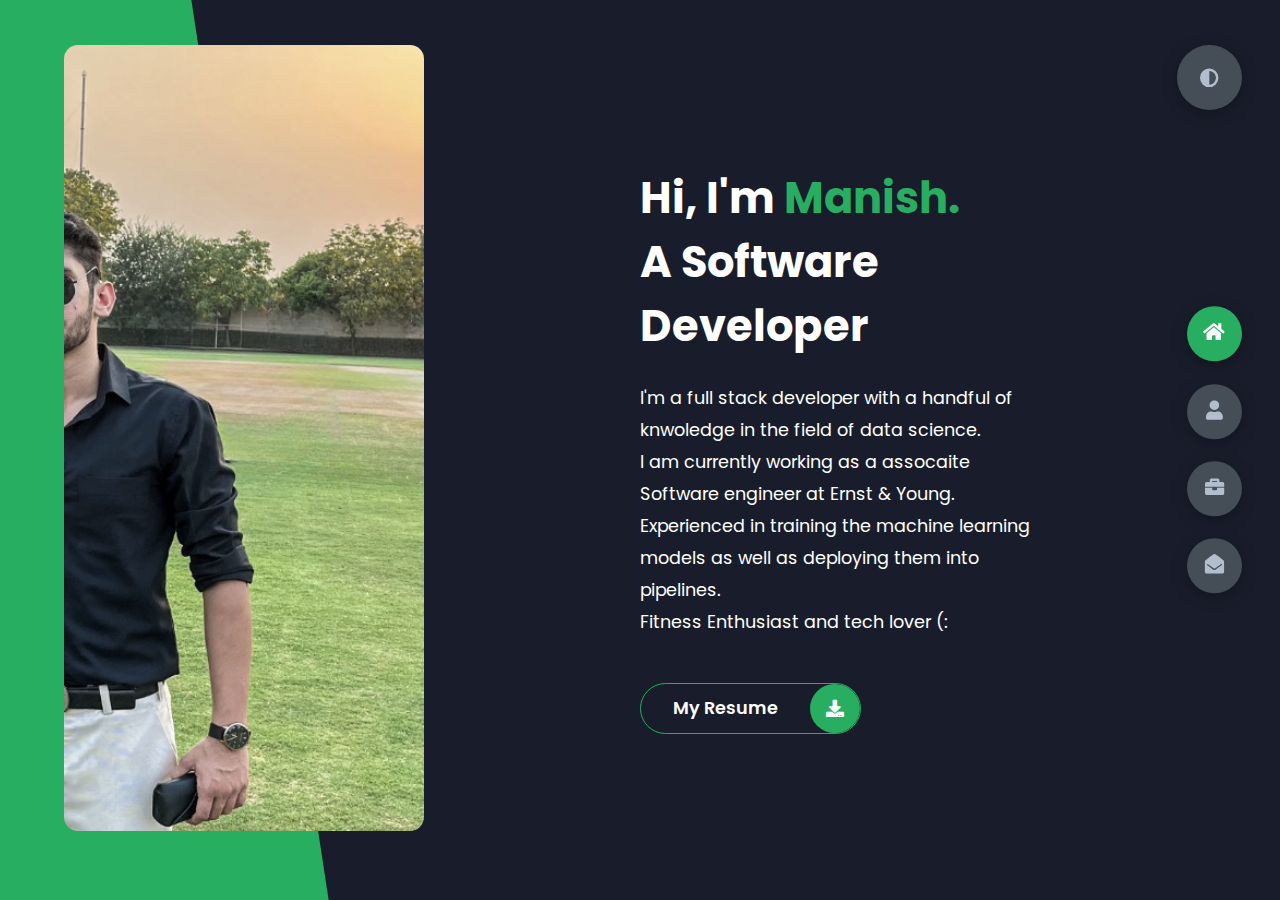
<file: index.html>
<!DOCTYPE html>
<html lang="en">
<head>
    <meta charset="UTF-8">
    <meta http-equiv="X-UA-Compatible" content="IE=edge">
    <meta name="viewport" content="width=device-width, initial-scale=1.0">
    <title>Manish Sehrawat</title>
    <link rel="stylesheet" href="styles.css">
    <link rel="preconnect" href="https://fonts.googleapis.com">
    <link rel="preconnect" href="https://fonts.gstatic.com" crossorigin>
    <link href="https://fonts.googleapis.com/css2?family=Poppins:wght@400;500;600;700;800&display=swap" rel="stylesheet">
    <link rel="stylesheet" href="https://cdnjs.cloudflare.com/ajax/libs/font-awesome/5.15.4/css/all.min.css" integrity="sha512-1ycn6IcaQQ40/MKBW2W4Rhis/DbILU74C1vSrLJxCq57o941Ym01SwNsOMqvEBFlcgUa6xLiPY/NS5R+E6ztJQ==" crossorigin="anonymous" referrerpolicy="no-referrer" />
    <link rel="icon" href="images/favicon-32x32.png">
</head>
<body class="main-content">
   <header class="section sec1 header active" id="home">
       <div class="header-content">
           <div class="left-header">
            <div class="h-shape"></div>
                <div class="image">
                    <img id = "HomeImage" src="images/Manish1.jpg" alt="">
                </div>
           </div>
           <div class="right-header">
            <h1 class="name">
                Hi, I'm <span>Manish.</span><br>
                A Software Developer
            </h1>
            <p>
                I'm a full stack developer with a handful of knwoledge in the field of data science. <br>
                I am currently working as a assocaite Software engineer at Ernst & Young. <br>
                Experienced in training the machine learning models as well as deploying them into pipelines. <br>
                Fitness Enthusiast and tech lover (:


                 
            </p>
            <div class="btn-container">
                <a href="Resume/Manish Resume.pdf" class="main-btn" download target="_blank">
                    <span class="btn-text">My Resume</span>
                    <span class="btn-icon"><i class="fas fa-download"></i></span>
                </a>
            </div>
           </div>
       </div>
   </header>
   <main>
       <section class="section sec2 about" id="about">
           <div class="main-title">
               <h2>About <span>me</span><span class="bg-text">my stats</span></h2>
           </div>
           <div class="about-container">
               <div class="left-about">
                   <h4>Information About me</h4>
                   <p>
                    I have just completed my b.tech in computer science with specialization in data science. 
                    During my college period I developed many guided and unguided projects and also worked
                    as intern for multiple roles that helped me in learning new skills effectively.<br /> <br /> Scroll through
                    my the page to know more about my projects and skills. 
                   </p>
                   <div class="btn-container">
                    <a href="Resume/Manish Resume.pdf" class="main-btn" download target="_blank">
                        <span class="btn-text">My Resume</span>
                        <span class="btn-icon"><i class="fas fa-download"></i></span>
                    </a>
                </div>
               </div>
               <div class="right-about">
                   <div class="about-item">
                       <div class="abt-text">
                           <p class="large-text">10+</p>
                           <p class="small-text">Projetcs <br> Completed</p>
                       </div>
                   </div>
                   <div class="about-item">
                    <div class="abt-text">
                        <p class="large-text">2+</p>
                        <p class="small-text">Years of <br>Experience</p>
                    </div>
                </div>
                <div class="about-item">
                    <div class="abt-text">
                        <p class="large-text">3+</p>
                        <p class="small-text">Internships <br> Completed</p>
                    </div>
                </div>
                <div class="about-item">
                    <div class="abt-text">
                        <p class="large-text">7+</p>
                        <p class="small-text">Training Courses</p>
                    </div>
                </div>
               </div>
           </div>
           <div class="about-stats">
               <h4 class="stat-title">My Skills</h4>
               <div class="progress-bars">
                <div class="progress-bar">
                    <p class="prog-title">Java</p>
                    <div class="progress-con">
                        <p class="prog-text">90%</p>
                        <div class="progress">
                            <span class="java"></span>
                        </div>
                    </div>
                </div>
                   <div class="progress-bar">
                    <p class="prog-title">Spring</p>
                    <div class="progress-con">
                        <p class="prog-text">70%</p>
                        <div class="progress">
                            <span class="js"></span>
                        </div>
                    </div>
                </div>
                   <div class="progress-bar">
                    <p class="prog-title">javascript</p>
                    <div class="progress-con">
                        <p class="prog-text">70%</p>
                        <div class="progress">
                            <span class="js"></span>
                        </div>
                    </div>
                </div>
                <div class="progress-bar">
                    <p class="prog-title">html5</p>
                    <div class="progress-con">
                        <p class="prog-text">80%</p>
                        <div class="progress">
                            <span class="html"></span>
                        </div>
                    </div>
                </div>  
                <div class="progress-bar">
                    <p class="prog-title">Machine Learning</p>
                    <div class="progress-con">
                        <p class="prog-text">90%</p>
                        <div class="progress">
                            <span class="ml"></span>
                        </div>
                    </div>
                </div>
                <div class="progress-bar">
                    <p class="prog-title">Data Analytics</p>
                    <div class="progress-con">
                        <p class="prog-text">90%</p>
                        <div class="progress">
                            <span class="da"></span>
                        </div>
                    </div>
                </div>
                <div class="progress-bar">
                    <p class="prog-title">SQL</p>
                    <div class="progress-con">
                        <p class="prog-text">90%</p>
                        <div class="progress">
                            <span class="sql"></span>
                        </div>
                    </div>
                </div>
                <div class="progress-bar">
                    <p class="prog-title">Spring Boot</p>
                    <div class="progress-con">
                        <p class="prog-text">85%</p>
                        <div class="progress">
                            <span class="sb"></span>
                        </div>
                    </div>
                </div>
                <div class="progress-bar">
                    <p class="prog-title">Python</p>
                    <div class="progress-con">
                        <p class="prog-text">70%</p>
                        <div class="progress">
                            <span class="python"></span>
                        </div>
                    </div>
                </div>
               </div>
           </div>
           <h4 class="stat-title">My Timeline</h4>
           <div class="timeline">

            <div class="timeline-item">
                <div class="tl-icon">
                    <i class="fas fa-briefcase"></i>
                </div>
                <p class="tl-duration">2022 - onwards</p>
                <h5>Technology Consultant<span> - Ernst & Young</span></h5>
                <p>
                    Working as an assocaite software developer.

                </p>
            </div>
            <div class="timeline-item">
                <div class="tl-icon">
                    <i class="fas fa-briefcase"></i>
                </div>
                <p class="tl-duration">2022</p>
                <h5>Software Developer Intern<span> - Ernst & Young</span></h5>
                <p>
                    Worked on JAVA, SpringBoot, Angular and MySQL.
                    Contributed to the development of Stock Screener Tool.
                    Part of the backend team.
                </p>
            </div>
            <div class="timeline-item">
                <div class="tl-icon">
                    <i class="fas fa-briefcase"></i>
                </div>
                <p class="tl-duration">2020 - 2021</p>
                <h5>Data Science Intern<span> - Neurosensum </span></h5>
                <p>
                    Implemented Few-Shot learning for company’s product.
                    Used machine learning as well as deep learning for predictive tasks.
                    Wrote and deployed machine learning pipelines
                </p>
            </div>
               <div class="timeline-item">
                   <div class="tl-icon">
                    <i class="fas fa-briefcase"></i>
                   </div>
                   <p class="tl-duration">2020</p>
                   <h5>Deep Learning Intern <span> - Augray</span></h5>
                   <p>
                    Worked on Virtual-Try on project.
                    Used tools like CVAT and Labelbox to annotate the scraped images and extract the useful portions of the image.
                   </p>
               </div>
               <div class="timeline-item">
                <div class="tl-icon">
                 <i class="fas fa-briefcase"></i>
                </div>
                <p class="tl-duration">2018-2022</p>
                <h5>B.Tech<span> - The NorthCap University</span></h5>
                <p>
                 Bachelors in technology with specialization in computer science and engineering.
                </p>
            </div>
           </div>
       </section>
       <section class="section sec3 portfolio" id="portfolio">
        <div class="main-title">
            <h2>My <span>Projects</span><span class="bg-text">My Work</span></h2>
        </div>
            <p class="port-text">
                Here is some of my work that I've done in various programming languages.
            </p>
            <div class="portfolios">
                <div class="portfolio-item">
                    <div class="image">
                        <img src="images/project1.jpg" alt="">
                    </div>
                    <div class="hover-items">
                        <h3>Movie Recommendation System</h3>
                        <div class="icons">
                           <a href="https://github.com/ManishSehrawat/Hybrid-Filtering-Based-Movie-Recommendation-System" target="_blank" class="icon">
                            <i class="fab fa-github"></i>
                           </a> 
                        </div>
                    </div>
                </div>
                <div class="portfolio-item">
                    <div class="image">
                        <img src="images/project2.jpg" alt="">
                    </div>
                    <div class="hover-items">
                        <h3>AI based Attendance System</h3>
                        <div class="icons">
                           <a href="https://github.com/ManishSehrawat/Smart-Attendance-System-Using-Facial-Recognition" target="_blank" class="icon">
                            <i class="fab fa-github"></i>
                           </a> 
                        </div>
                    </div>
                </div>
                <div class="portfolio-item">
                    <div class="image">
                        <img src="images/project3.jpg" alt="">
                    </div>
                    <div class="hover-items">
                        <h3>AI based Rock Paper Scissors</h3>
                        <div class="icons">
                           <a href="https://github.com/ManishSehrawat/Rock-Paper-Scissors-With-laptop-Using-camera" target="_blank" class="icon">
                            <i class="fab fa-github"></i>
                           </a> 
                        </div>
                    </div>
                </div>
                <div class="portfolio-item">
                    <div class="image">
                        <img src="images/project4.jpg" alt="">
                    </div>
                    <div class="hover-items">
                        <h3>Speech Emotion Recognition</h3>
                        <div class="icons">
                           <a href="https://github.com/ManishSehrawat/Speech-Emotion-Recognition" target="_blank" class="icon">
                            <i class="fab fa-github"></i>
                           </a> 
                        </div>
                    </div>
                </div>
                <div class="portfolio-item">
                    <div class="image">
                        <img src="images/project5.jpg" alt="">
                    </div>
                    <div class="hover-items">
                        <h3>Suicide Rate Analysis</h3>
                        <!-- <div class="icons">
                           <a href="www.google.com" target="_blank" class="icon">
                            <i class="fab fa-github"></i>
                           </a> 
                        </div> -->
                    </div>
                </div>
                <div class="portfolio-item">
                    <div class="image">
                        <img src="images/project6.png" alt="">
                    </div>
                    <div class="hover-items">
                        <h5 style="padding-bottom:1.5rem;font-weight:600;">CNN based Dance-Form Classification</h5>
                        <div class="icons">
                           <a href="https://github.com/ManishSehrawat/Recognition-of-various-dance-forms-using-CNN-with-transfer-learning-VGG19-" target="_blank" class="icon">
                            <i class="fab fa-github"></i>
                           </a> 
                        </div>
                    </div>
                </div>
                <div class="portfolio-item">
                    <div class="image">
                        <img src="images/project7.png" alt="">
                    </div>
                    <div class="hover-items">
                        <h3>Portfolio</h3>
                        <div class="icons">
                           <a href="https://github.com/ManishSehrawat/Portfolio-Website" target="_blank" class="icon">
                            <i class="fab fa-github"></i>
                           </a> 
                        </div>
                    </div>
                </div>
            </div>
        </div>
       </section>
       <!-- <section class="section sec4 blog" id="blogs">

       </section> -->
       <section class="section sec5 contact" id="contact">
           <div class="contact-container">
            <div class="main-title">
                <h2>Contact <span>me</span><span class="bg-text">Contact Details</span></h2>
            </div>
                <div class="contact-content-container">
                    <div class="left-contact">
                        <h4>Contact me here</h4>
                        <p class="contact-main">
                            
                        </p>
                        <div class="contact-info">
                            <div class="contact-item">
                                <div class="icon">
                                    <i class="fas fa-map-marker-alt"></i>
                                    <span>Location</span>
                                </div>
                                <p>
                                    : Gurgaon, India
                                </p>
                            </div>
                            <div class="contact-item">
                                <div class="icon">
                                    <i class="fas fa-envelope"></i>
                                    <span>Email</span>
                                </div>
                                <p>
                                    : manishsehrawat9896@gmail.com
                                </p>
                            </div>
                            <div class="contact-item">
                                <div class="icon">
                                    <i class="fas fa-user-graduate"></i>
                                    <span>Education</span>
                                </div>
                                <p>
                                    : The NorthCap University
                                </p>
                            </div>
                            <div class="contact-item">
                                <div class="icon">
                                    <i class="fas fa-user-graduate"></i>
                                    <span>Mobile Number</span>
                                </div>
                                <p>
                                    : 9654824455
                                </p>
                            </div>
                            <div class="contact-item">
                                <div class="icon">
                                    <i class="fas fa-globe-africa"></i>
                                    <span>Languages</span>
                                </div>
                                <p>
                                    : English, Hindi
                                </p>
                            </div>
                        </div>
                        <div class="contact-icons">
                            <div class="contact-icon">
                                <a href="https://www.linkedin.com/in/manish-sehrawat-79296a16b/" target="_blank">
                                    <i class="fab fa-linkedin"></i>
                                </a>
                                <a href="https://github.com/ManishSehrawat" target="_blank">
                                    <i class="fab fa-github"></i>
                                </a>
                                <a href="https://www.facebook.com/profile.php?id=100010002095795" target="_blank">
                                    <i class="fab fa-facebook-f"></i>
                                </a>
                                <a href="https://twitter.com/ManishS43408558" target="_blank">
                                    <i class="fab fa-twitter"></i>
                                </a>

                            </div>
                            <div class="btn-container">
                                <a href="" class="main-btn">
                                    <span class="btn-text">Download Resume</span>
                                    <span class="btn-icon"><i class="fas fa-download"></i></span>
                                </a>
                            </div>
                        </div>
                    </div>
                    <div class="right-contact">
                        <form action="mailto:manishsehrawat9896@gmail.com" method="post" enctype="text/plain" class="contact-form">
                            <div class="input-control i-c-2">
                                <input type="text" name="Name : " required placeholder="Your Name">
                                <input type="email" name="Email : " required placeholder="Your Email">
                            </div>
                            <div class="input-control">
                                <input type="text" name="Subject" required placeholder="Enter Subject">
                            </div>
                            <div class="input-control">
                                <textarea name="Message" id="" cols="15" rows="8" placeholder="Message here...."></textarea>
                            </div>
                            
                            <input type="submit" class="send-email" value="Send">
                            
                        </form>
                    </div>
                </div>
           </div>
       </section>
   </main>

    <div class="controls">
        <div class="control control-1 active-btn" data-id="home">
            <i class="fas fa-home"></i>
        </div>
        <div class="control control-2" data-id="about">
            <i class="fas fa-user"></i>
        </div>
        <div class="control control-3" data-id="portfolio">
            <i class="fas fa-briefcase"></i>
        </div>
        <!-- <div class="control" data-id="blogs">
            <i class="far fa-newspaper"></i>
        </div> -->
        <div class="control control-4" data-id="contact">
            <i class="fas fa-envelope-open"></i>
        </div>
    </div>
    <div class="theme-btn">
        <i class="fas fa-adjust"></i>
    </div>
<script src="app.js"></script>
</body>
</html>
</file>
<file: styles.css>
* {
    margin: 0;
    padding: 0;
    box-sizing: border-box;
    list-style: none;
}

:root{
    --color-primary: #191d2b;
    --color-secondary: #27AE60;
    --color-white: #FFFFFF;
    --color-black: #000;
    --color-grey0: #f8f8f8;
    --color-grey-1: #dbe1e8;
    --color-grey-2: #b2becd;
    --color-grey-3: #6c7983;
    --color-grey-4: #454e56;
    --color-grey-5: #2a2e35;
    --color-grey-6: #12181b;
    --br-sm-2: 14px;
    --box-shadow-1: 0 3px 15px rgba(0,0,0,.3);
}

.light-mode {
  --color-primary: #FFFFFF;
  --color-secondary: #F56692;
  --color-white: #454e56;
  --color-black: #000;
  --color-grey0: #f8f8f8;
  --color-grey-1: #6c7983;
  --color-grey-2: #6c7983;
  --color-grey-3: #6c7983;
  --color-grey-4: #454e56;
  --color-grey-5: #f8f8f8;
  --color-grey-6: #12181b;
}

.light-mode-image{

    filter: grayscale(100%) !important;
}

body {
    background-color: var(--color-primary);
    font-family: 'Poppins', sans-serif;
    font-size: 1.1rem;
    color: var(--color-white);
    transition: all .4s ease-in-out;
}

a{
    display: inline-block;
    text-decoration: none;
    color: inherit;
    font-family: inherit;
}

header{
    min-height: 100vh;
    color: var(--color-white);
    overflow: hidden;
    padding: 0 !important;
    /* @media  screen and (max-width:610px) {

        min-height : 100vh;
        
    } */
}

section{
    min-height: 100vh;
    width: 100%;
    position: absolute;
    left: 0;
    top: 0;
    padding: 3rem 18rem;
}

.section{
    transform: translateY(-100%) scale(0);
    transition: all .4s ease-in-out;
    background-color: var(--color-primary);
}

.sec1{
    display: none;
    transform: translateY(0) scale(1);
 
}

.sec2{
    display: none;
    transform: translateY(0) scale(1);
    margin-top: 1.5rem;
}
.sec3{
    display: none;
    transform: translateY(0) scale(1);
    margin-top: 1.5rem;
}
.sec4{
    display: none;
    transform: translateY(0) scale(1);
    margin-top: 1.5rem;
}
.sec5{
    display: none;
    transform: translateY(0) scale(1);
    margin-top: 1.5rem;
}

.active{
    display: block;
    animation: scaleAnim 1s ease-in-out;
}

@keyframes scaleAnim {
    0%{
        transform: translateY(-100%) scaleY(0);
    }
    
    100%{
        transform: translateY(0) scaleY(1);
    }
    
}

/* Control */

.controls{
    position: fixed;
    z-index: 10;
    top: 50%;
    right: 3%;
    display: flex;
    flex-direction: column;
    align-items: center;
    justify-content: center;
    transform: translateY(-50%);
}

.controls .active-btn{
    background-color: var(--color-secondary) !important;
    transition: all .4s ease-in-out;
}

.controls .active-btn i{
    color: var(--color-white) !important;
}

.controls .control{
    padding: 1rem;
    cursor: pointer;
    background-color : var(--color-grey-4);
    width : 55px;
    height : 55px;
    border-radius: 50%;
    display:flex;
    justify-content:center;
    margin: .7rem 0;
    box-shadow: var(--box-shadow-1);

}

.controls .control i{
    font-size: 1.2rem;
    color : var(--color-grey-2);
    pointer-events: none;
}

.theme-btn{
    top:5%;
    right: 3%;
    width: 65px;
    height: 65px;
    border-radius: 50%;
    background-color: var(--color-grey-4);
    cursor: pointer;
    position: fixed;
    display: flex;
    justify-content: center;
    align-items: center;
    box-shadow: 0 3px 15px rgba(0,0,0,.3);
    transition: all .1s ease-in-out;
}
.theme-btn:active {
    transform: translateY(-3px);
  }

.theme-btn i{
    font-size: 1.2rem;
    color: var(--color-grey-2);
    pointer-events: none;
}
/* Header content */
.header-content{
    display: grid;
    grid-template-columns: repeat(2,1fr);
    min-height: 100vh;
}

.header-content .left-header{
    display: flex;
    align-items: center;
    position: relative;
}

.header-content .left-header .h-shape{
    transition: all .4s ease-in-out;
    width: 65%;
    height: 100%;
    background-color: var(--color-secondary);
    position: absolute;
    left: 0;
    top: 0;
    z-index: -1;
    clip-path: polygon(0 0, 46% 0, 79% 100%, 0% 100%);
}
.header-content .left-header .image{
    height: 90%;
    width: 58%;
    margin-left: 4rem;
    transition: all .4s ease-in-out;
    overflow: hidden;
}

.header-content .left-header .image img{
    
    width: 97%;
    height: 97%;
    object-fit: cover;
    transition: all .4s ease-in-out;
    filter: grayscale(27%);
    border-radius: var(--br-sm-2);
    
}


.header-content .left-header .image img:hover {
    filter: grayscale(0);
    width: 100%;
    height: 100%;
  }

.header-content .right-header{
      display: flex;
      flex-direction: column;
      justify-content: center;
      padding-right: 15rem;
  }

.header-content .right-header .name{
    font-size: 2.7rem;
}

.header-content .right-header .name span{
    color: var(--color-secondary);
}

.header-content .right-header p{

    margin: 1.5rem 0;
    line-height: 2rem;

}



/* About Container */

.about-container{
    display: grid;
    grid-template-columns: repeat(2,1fr);
    padding-top: 3.5rem;
    padding-top: 6rem;
}

.about-container .right-about{
    display: grid;
    grid-template-columns: repeat(2,1fr);
    grid-gap: 2rem;
}

.about-container .right-about .about-item{
    border: 1px solid var(--color-grey-5);
    border-radius: 5px;
    transition: all .4s ease-in-out;
    box-shadow: 1px 2px 15px rgba(0,0,0,.1);
}

.about-container .right-about .about-item:hover{
    cursor: default;
    transform: translateY(-5px);
    border: 1px solid var(--color-secondary);
    box-shadow: 1px 4px 15px rgba(0,0,0,0.32);
}

.about-container .right-about .about-item .abt-text{
   padding: 1.5rem;
   display: flex;
   flex-direction: column; 
}
.about-container .right-about .about-item .abt-text .large-text{
    font-size: 3rem;
    font-weight: 700;
    color: var(--color-secondary);
}

.about-container .right-about .about-item .abt-text .small-text{
    padding-left: 3rem;
    position: relative;
    text-transform: uppercase;
    font-size: 1.2rem;
    color: var(--color-grey-1);
    letter-spacing: 2px;
}
.about-container .right-about .about-item .abt-text .small-text::before{
    content: '';
    position: absolute;
    left: 0;
    top: 15px;
    width: 2rem;
    height:2px;
    background-color: var(--color-grey-5);
}

.about-container .left-about{
    padding-right: 5rem;
    width: 490px;
}
.about-container .left-about p{
    line-height: 2rem;
    padding: 1rem;
    color: var(--color-grey-1);
}

.about-container .left-about h4{
    font-size: 2rem;
    text-transform: uppercase;
}

.about-stats{
   padding-bottom: 1rem; 
}

.about-stats .progress-bars{
    display: grid;
    grid-template-columns: repeat(2,1fr);
    grid-gap: 2rem;
    padding-top: 1rem;
}

.about-stats .progress-bars .progress-bar{
    display: flex;
    flex-direction: column;
}

.about-stats .progress-bars .progress-bar .prog-title{
    text-transform: uppercase;
    font-weight: 500;
}

.about-stats .progress-bars .progress-bar .progress-con{

    display: flex;
    align-items: center;

}

.about-stats .progress-bars .progress-bar .progress-con .prog-text{
    color: var(--color-grey-2);
    padding-right: 1rem;
}

.about-stats .progress-bars .progress-bar .progress-con .progress{
    width: 100%;
    height: .45rem;
    background-color: var(--color-grey-4);
    position: relative;
    border-radius: 27px;
}

.about-stats .progress-bars .progress-bar .progress-con .progress span{
    position: absolute;
    top: 0;
    left: 0;
    height: 100%;
    background-color: var(--color-secondary);
    transition: all .4s ease-in-out;
    width: 70%;
    border-radius: 27px;
}

.about-stats .progress-bars .progress-bar .progress-con .progress .html{
    width: 80%;
}

.about-stats .progress-bars .progress-bar .progress-con .progress .java{
    width: 90%;
}
.about-stats .progress-bars .progress-bar .progress-con .progress .ml{
    width: 90%;
}
.about-stats .progress-bars .progress-bar .progress-con .progress .sb{
    width: 85%;
}
.about-stats .progress-bars .progress-bar .progress-con .progress .da{
    width: 90%;
}
.about-stats .progress-bars .progress-bar .progress-con .progress .sql{
    width: 90%;
}
.about-stats .progress-bars .progress-bar .progress-con .progress .python{
    width: 70%;
}

.about-stats .progress-bars .progress-bar .progress-con .progress .js{
    width: 70%;
}


.stat-title{
    text-transform: uppercase;
    font-size: 1.4rem;
    text-align: center;
    padding: 2rem 0;
    margin-top: 4.5rem;
    position: relative;
}

.stat-title::before{
    content: '';
    position: absolute;
    left: 50%;
    top:0;
    width: 40%;
    height: 1px;
    background-color: var(--color-grey-5);
    transform: translateX(-50%);
}

/* Time line */

.timeline{
    display: grid;
    grid-template-columns: repeat(2,1fr);
    grid-gap: 2rem;
    padding-bottom: 3rem;
    padding-top: 2rem;
}

.timeline .timeline-item{
    position: relative;
    padding-left: 5rem;
    border-left: 1px solid var(--color-grey-5);
}

.timeline .timeline-item .tl-icon{
    position: absolute;
    left: -27px;
    top: 0;
    background-color: var(--color-secondary);
    width: 50px;
    height: 50px;
    border-radius: 50%;
    display: flex;
    align-items: center;
    justify-content: center;
}

.timeline .timeline-item .tl-icon i{

    font-size: 1.3rem;
}

.timeline .timeline-item .tl-duration{

    padding: .2rem .6rem;
    background-color: var(--color-grey-5);
    border-radius: 15px;
    display: inline-block;
    font-size: .8rem;
    text-transform: uppercase;
    font-weight: 500;
}

.timeline .timeline-item h5{

    padding: 1rem 0;
    text-transform: uppercase;
    font-size: 1.3rem;
    font-weight: 600;
}

.timeline .timeline-item h5 span{
    color: var(--color-grey-2);
    font-weight: 500;
    font-size: 1.2rem;
}

.timeline .timeline-item p{

    color: var(--color-grey-2);
}

/* Portfolios */

.port-text{
    padding: 5rem 0 2rem 0;
    text-align: center;

}

.portfolios{
    display: grid;
    grid-template-columns: repeat(3,1fr);
    grid-gap: 2rem;
    margin-top: 2rem;
}

.portfolios .portfolio-item{
    position: relative;
}

.portfolios .portfolio-item img{
    width: 100%;
    height: 190px;
    object-fit: cover;
    border-radius: 15px;
}

.portfolios .portfolio-item .hover-items{

    width: 100%;
    height: 100%;
    background-color: var(--color-secondary);
    position: absolute;
    left: 0;
    top: 0;
    border-radius: 15px;
    display: flex;
    justify-content: center;
    align-items: center;
    flex-direction: column;
    opacity: 0;
    transform: scale(0);
    transition: all .4s ease-in-out;
}



.portfolios .portfolio-item .hover-items h3{

    font-size: 1rem;
    color: var(--color-white);
    margin-bottom: 1.5rem;
    font-weight: 500;
}

.portfolios .portfolio-item .hover-items .icons{

    display: flex;
    justify-content: center;
    align-items: center;
}

.portfolios .portfolio-item .hover-items .icons .icon {
    background-color: var(--color-primary);
    border-radius: 50%;
    width: 50px;
    height: 50px;
    display: flex;
    justify-content: center;
    align-items: center;
    margin: 0 1rem;
    cursor: pointer;
    transition: all .4s ease-in-out;
}

.portfolios .portfolio-item .hover-items .icons .icon i{

    font-size: 1.5rem;
    color: var(--color-white);
    margin: 0 1rem;
}

.portfolios .portfolio-item .hover-items .icons .icon:hover{

    background-color: var(--color-white);
}

.portfolios .portfolio-item .hover-items .icons .icon:hover i{
    color: var(--color-primary);
}

.portfolio-item:hover .hover-items {
    opacity: 1;
    transform: scale(1);
}
/* Contact Section */

.contact-content-container{
    display: flex;
    padding-top: 6rem;
}

.contact-content-container .left-contact{

    flex: 2;

}

.contact-content-container .left-contact h4{
    margin-top: 0;
    font-size: 2rem;
    text-transform: uppercase;

}

.contact-content-container .left-contact span{
    font-size: .9rem;
    font-weight: 600;
}

.contact-content-container .left-contact .contact-main{
    font-size: 1rem;
}

.contact-content-container .left-contact p{
    margin: 1rem 0;
    line-height: 2rem;
    font-size: .9rem;
}

.contact-content-container .left-contact .contact-info .contact-item{

  display: flex;
  align-items: center;
  justify-content: space-between;
}

.contact-content-container .left-contact .contact-info .contact-item p{
    margin: .3rem 0 !important;
    padding: 0 !important;
}

.contact-content-container .left-contact .contact-info .contact-item .icon{
display: grid;
grid-template-columns: 40px 1fr;


}

.contact-content-container .left-contact .contact-info .contact-item .icon i{
    display: flex;
    align-items: center;
    font-size: 1.3rem;

}
.contact-content-container .left-contact  .contact-icons .btn-container{
    justify-content: center;
    margin-right: 1rem;
}

.contact-content-container .left-contact .contact-icon {
    display: flex;
    margin-top: 2rem;
    margin-bottom: 2rem;
    justify-content: center;
  }

.contact-content-container .left-contact .contact-icon a{

    display: flex;
    align-items: center;
    color: var(--color-white);
    background-color: var(--color-grey-5);
    cursor: pointer;
    justify-content: center;
    width: 61px;
    height: 61px;
    border-radius: 50%;
    margin-right: 1.2rem;
    transition: all 0.4s ease-in-out;

  } 

  .contact-content-container .left-contact .contact-icon a:hover{
      background-color: var(--color-secondary);
  }

  .contact-content-container .left-contact .contact-icon a:hover i {
    color: var(--color-primary);
  }

  .contact-content-container .left-contact .contact-icon a i {
    display: flex;
    align-items: center;
    justify-content: center;
    font-size: 1.3rem;
  }

.contact-content-container .right-contact{
    flex: 3;    
    margin-left: 3rem;
}

.contact-content-container .right-contact .input-control{
    margin: 0 0 1.5rem 0;
}



.contact-content-container .right-contact .input-control input, .contact-content-container .right-contact .input-control textarea{
    border-radius: 30px;
    font-weight: inherit;
    font-size: inherit;
    font-family: inherit;
    padding: .8rem 1.1rem;
    outline: none;
    border: none;
    background-color: var(--color-grey-5);
    width: 100%;
    color: var(--color-white);
    resize: none;

}

.contact-content-container .right-contact .input-control.i-c-2{

    display: flex;
   
}

.contact-content-container .right-contact .input-control.i-c-2 :last-child{
    margin-left: 1.5rem;
}

.submit-btn{
    display: flex;
    justify-content: flex-start;
}


.send-email{

    border-radius: 30px;
    color: inherit;
    font-weight: 600;
    position: relative;
    border: 1px solid var(--color-secondary);
    display: flex;
    align-self: flex-start;
    align-items: center;
    overflow: hidden;
    font-size: 0.9rem;
    font-weight: 600;
    padding: 0.9rem 3rem;
    background-color:var(--color-primary);
    cursor: pointer;
}

.send-email:hover{
   
    background-color:var(--color-secondary);
    transition: all 0.6s ease-out;
}

/* Independent components */
.btn-container{
    display: flex;
    align-self: flex-start;
    padding-top: 1.3rem;
}
.main-btn{
   border-radius: 30px;
   color: inherit;
   font-weight: 600;
   position: relative;
   border: 1px solid var(--color-secondary);
   display: flex;
   align-self: flex-start;
   align-items: center;
   overflow: hidden;

}

.main-btn .btn-text{
    padding: 0 2rem;

}
.main-btn .btn-icon{
    background-color: var(--color-secondary);
    display: flex;
    align-items: center;
    justify-content: center;
    border-radius: 50%;
    padding: 1rem;
}

.main-btn::before {
    content: "";
    position: absolute;
    top: 0;
    right: 0;
    transform: translateX(100%);
    transition: all 0.4s ease-out;
    z-index: -1;
  }

.main-btn:hover {
    transition: all 0.4s ease-out;
  }

.main-btn:hover::before {
    width: 100%;
    height: 100%;
    background-color: var(--color-secondary);
    transform: translateX(0);
    transition: all 0.4s ease-out;
  }
  
  .main-title{
      text-align: center;
  }

  .main-title h2{
      position: relative;
      text-transform: uppercase;
      font-size: 4rem;
      font-weight: 700;
  }

  .main-title h2 span{
      color: var(--color-secondary);

  }

  .main-title h2 .bg-text{
      position: absolute;
      top: 50%;
      left: 50%;
      color: var(--color-grey-5);
      transition: all .4s ease-in-out;
      z-index: -1;
      transform: translate(-50%,-50%);
      font-weight: 800;
      font-size: 6rem;
  }

  /* ------------------------Media Queries---------------------------------------- */

 
@media  screen and (max-width:1432px){

    header{
        padding: 0;
    }
    .section{
        padding: 7rem 11rem;
    }
    .contact-content-container{
        flex-direction: column;
        padding-top: 6.5rem;
    }
    /* .contact-content-container .left-contact p{
        font-size: 0.7rem;
    }

    .contact-content-container .left-contact span{
        font-size: 0.7rem;
    } */
    .contact-content-container .right-contact{
        margin-left: 0;
        margin-top: 2.5rem;
    }

    .contact-content-container .right-contact .input-control.i-c-2{
        flex-direction: column;
    }

    .contact-content-container .right-contact .input-control.i-c-2 :last-child{
        margin-left: 0;
        margin-top: 1rem;
    }

    .contact-content-container .left-contact  .contact-icon{
        justify-content: center;
    }


}

@media  screen and (max-width:1070px){
    .about-container{
        grid-template-columns: 1fr;
        
    }
    .about-container .right-about{
        padding-top: 3rem;
    }

    .about-container .left-about{
        padding-right: 0;
        width: 100%;
    }

    .about-container .left-about p{
        padding-left: 0;
        
    }

    .port-text{
        padding-top: 7rem;
    }

    .portfolios{
        grid-template-columns: 1fr 1fr;
    }


}

@media  screen and (max-width:1081px){

    .section{
        padding: 5rem 3rem;
    }

    header{
        padding: 0;
    }
    
    header .right-header{
        padding: 0 !important;
    }
    header .right-header{
        padding-top: 4rem !important;
    }
    .theme-btn{
        width: 50px;
        height: 50px;
    }

    .header-content{
        grid-template-columns: 1fr ;
        padding-bottom: 6rem;
    }

    .left-header .h-shape{
        display: none;
    }

    .right-header{
        grid-row: 1;
        width: 90%;
        margin: 0 auto;
    }

    .right-header .name{
        font-size: 2.4rem !important;
    }

    .header-content .left-header .image{

        margin: 0 auto;
        width: 90%;

    }

    .controls {
        top: auto;
        bottom: 0;
        flex-direction: row;
        justify-content: center;
        left: 50%;
        transform: translateX(-50%);
        width: 100%;
        background-color: var(--color-grey-5);
    }

    .controls .control {
        margin: .5rem 2rem;
    }
}


@media screen and (max-width : 600px) {


    .about-container{
        grid-template-columns: 1fr;
    }

    .about-container .right-about{
        grid-template-columns: 1fr;
        padding-top: 2.5rem;

    }

    .about-container .left-about{
        padding-right: 0;
        
    }
    .about-container .left-about p{
        padding-left: 0;
    }

    .timeline{

        grid-template-columns: 1fr;
        padding-bottom: 6rem;
    }

    .about-stats .progress-bars{
        grid-template-columns: 1fr;
    }

    .portfolios{
        grid-template-columns: 1fr;
        padding-bottom: 6rem;
    }

    .controls .control {
        margin: 1rem 0.7rem;
    }

    .section{
        padding: 2rem 2.5rem ;
    }
    
    .main-title .bg-text{
        display: none;
    }

    .about-container,.port-text{
        padding-top: 3rem;
    }
}
</file>
